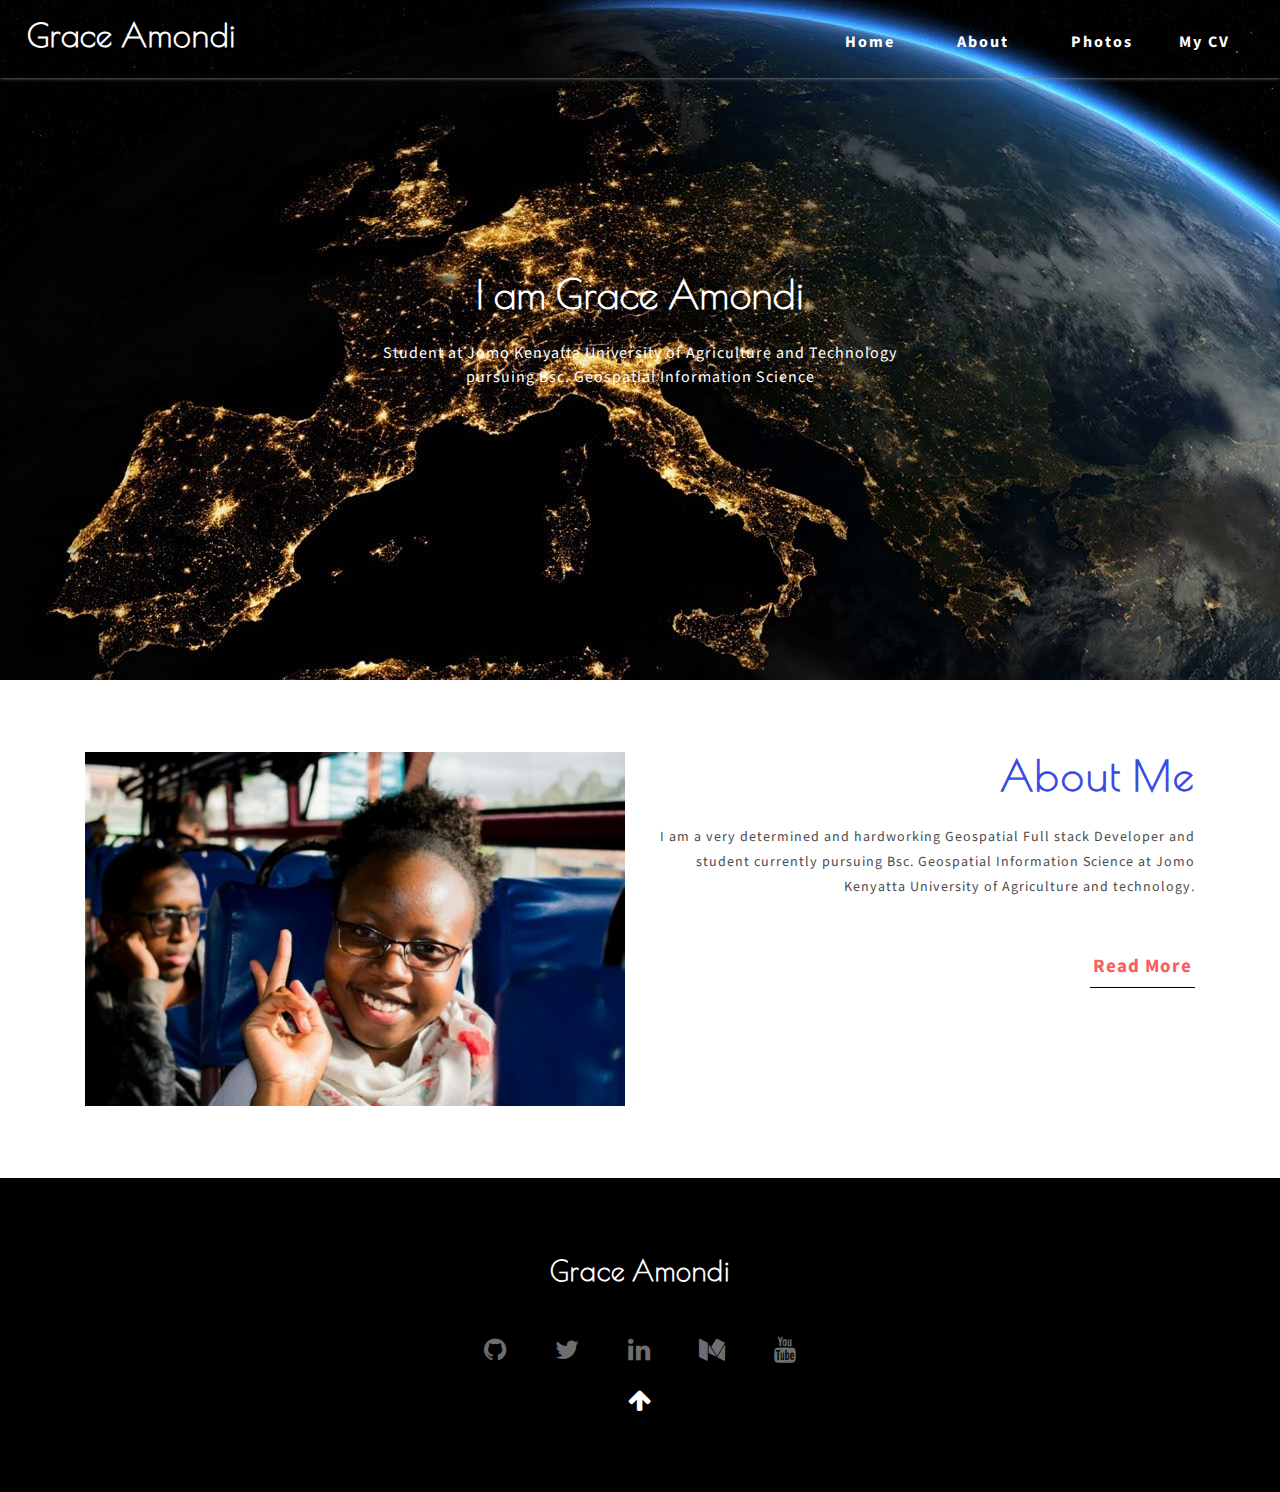
<file: index.html>
<!DOCTYPE html>
<html lang="en">
  <head>
    <title>Grace Amondi</title>
    <!--meta tags -->
    <meta charset="UTF-8">
    <meta name="viewport" content="width=device-width, initial-scale=1">
    <meta name="author" content="Grace Amondi">
    <meta name="keywords" content="Grace, Amondi, GIS, jkuat, my website" />
    <meta name="description" content="My name is Grace Amondi and I am pursuing Bsc.Geospatial Information Science. This is my website.">
    <script>
      addEventListener("load", function () {
      	setTimeout(hideURLbar, 0);
      }, false);
      
      function hideURLbar() {
      	window.scrollTo(0, 1);
      }
    </script>
    <!--//meta tags ends here-->
    <!--booststrap-->
    <link href="css/bootstrap.min.css" rel="stylesheet" type="text/css" media="all">
    <!--//booststrap end-->
    <!-- font-awesome icons -->
    <link href="css/font-awesome.min.css" rel="stylesheet">
    <!-- //font-awesome icons -->
    <!--stylesheets-->
    <link href="css/style.css" rel='stylesheet' type='text/css' media="all">
    <!--//stylesheets-->
   <!-- Web-Fonts -->
	<link href="//fonts.googleapis.com/css?family=Poiret+One&amp;subset=cyrillic,latin-ext" rel="stylesheet">
	<link href="//fonts.googleapis.com/css?family=Mada:200,300,400,500,600,700,900&amp;subset=arabic" rel="stylesheet">
	<!-- //Web-Fonts -->

  </head>
  <body>
    <div class="main-top" id="home">
      <!-- header -->
      <div class="headder-top">
        <!-- nav -->
        <nav >
          <div id="logo">
            <h1><a href="index.html">Grace Amondi</a></h1>
          </div>
          <label for="drop" class="toggle">Menu</label>
          <input type="checkbox" id="drop">
          <ul class="menu mt-2">
            <li class="active"><a href="index.html">Home</a></li>
            <li class="mx-lg-3 mx-md-2 my-md-0 my-1"><a href="about.html">About</a></li>
            <li><a href="gallery.html">Photos</a></li>
            <li><a href="cv.html">My CV</a></li>
          </ul>
        </nav>
        <!-- //nav -->
      </div>
      <!-- //header -->
      <!-- banner -->
      <div class="main-banner text-center">
        <div class="container">
          <div class="style-banner">
            <h4 class="mb-2">I am Grace Amondi</h4>
          </div>
          <div class="two-demo-button mt-md-4 mt-3">
            <p> Student at Jomo Kenyatta University of Agriculture and Technology pursuing Bsc. Geospatial Information Science</p>
          </div>
          
        </div>
      </div>
    </div>
    <!-- //banner -->
    <!-- about -->
    <section class="about py-lg-4 py-md-3 py-sm-3 py-3" id="about">
      <div class="container py-lg-5 py-md-4 py-sm-4 py-3">
        <div class="row">
		 <div class="col-lg-6 about-imgs-txt">
             <img src="images/about.jpg" alt="news image" class="img-fluid">
          </div>
         <div class="col-lg-6 text-right about-two-grids">
            <h3 class="title  mb-md-4 mb-sm-3 mb-3">About Me </h3>
            <div class="about-para-txt">
              <p> I am a very determined and hardworking  Geospatial Full stack Developer and student currently pursuing Bsc. Geospatial Information Science at Jomo Kenyatta University of Agriculture and technology.</p>
            </div>
            <div class="view-buttn mt-lg-5 mt-md-4 mt-3">
              <a href="about.html" class=" scroll">Read More</a>
            </div>
          </div>
		  
        </div>
      </div>
    </section>
    <!-- //about -->
    <!-- footer -->
    <footer class="py-lg-4 py-md-3 py-sm-3 py-3">
      <div class="container py-lg-5 py-md-5 py-sm-4 py-3">
        <div class="footer-w3layouts-head text-center">
          <h2><a href="index.html">Grace Amondi</a></h2>
        </div>
        <div class="social-icons mt-lg-5 mt-md-4 mt-3 text-center">
          <ul>
            <li><a href="https://github.com/Grace-Amondi?spm=5176.8961142.0.0.6672VGkrVGkrOE"><span class="fa fa-github"></span></a></li>
            <li><a href="https://twitter.com/grace_miswa?spm=5176.8961142.0.0.6672VGkrVGkrOE&lang=en"><span class="fa fa-twitter"></span></a></li>
            <li><a href="https://www.linkedin.com/in/grace-amondi-20a979145/?spm=5176.8961142.0.0.6672VGkrVGkrOE"><span class="fa fa-linkedin"></span></a></li>
            <li><a href="https://medium.com/@ochieng.grace?spm=5176.8961142.0.0.6672VGkrVGkrOE&file=@ochieng.grace"><span class="fa fa-medium"></span></a></li>
            <li><a href="https://www.youtube.com/channel/UCgPD1Xxjc5D_x6hpH6R2urA?spm=5176.8961142.0.0.6672VGkrVGkrOE&view_as=subscriber"><span class="fa fa-youtube"></span></a></li>
          </ul>
        </div>
        <!-- move icon -->
        <div class="text-center">
          <a href="index.html" class="move-top text-center mt-3"><i class="fa fa-arrow-up" aria-hidden="true"></i></a>
        </div>
        <!--//move icon -->
      </div>
    </footer>
    <!--//footer -->
  </body>
</html>
</file>
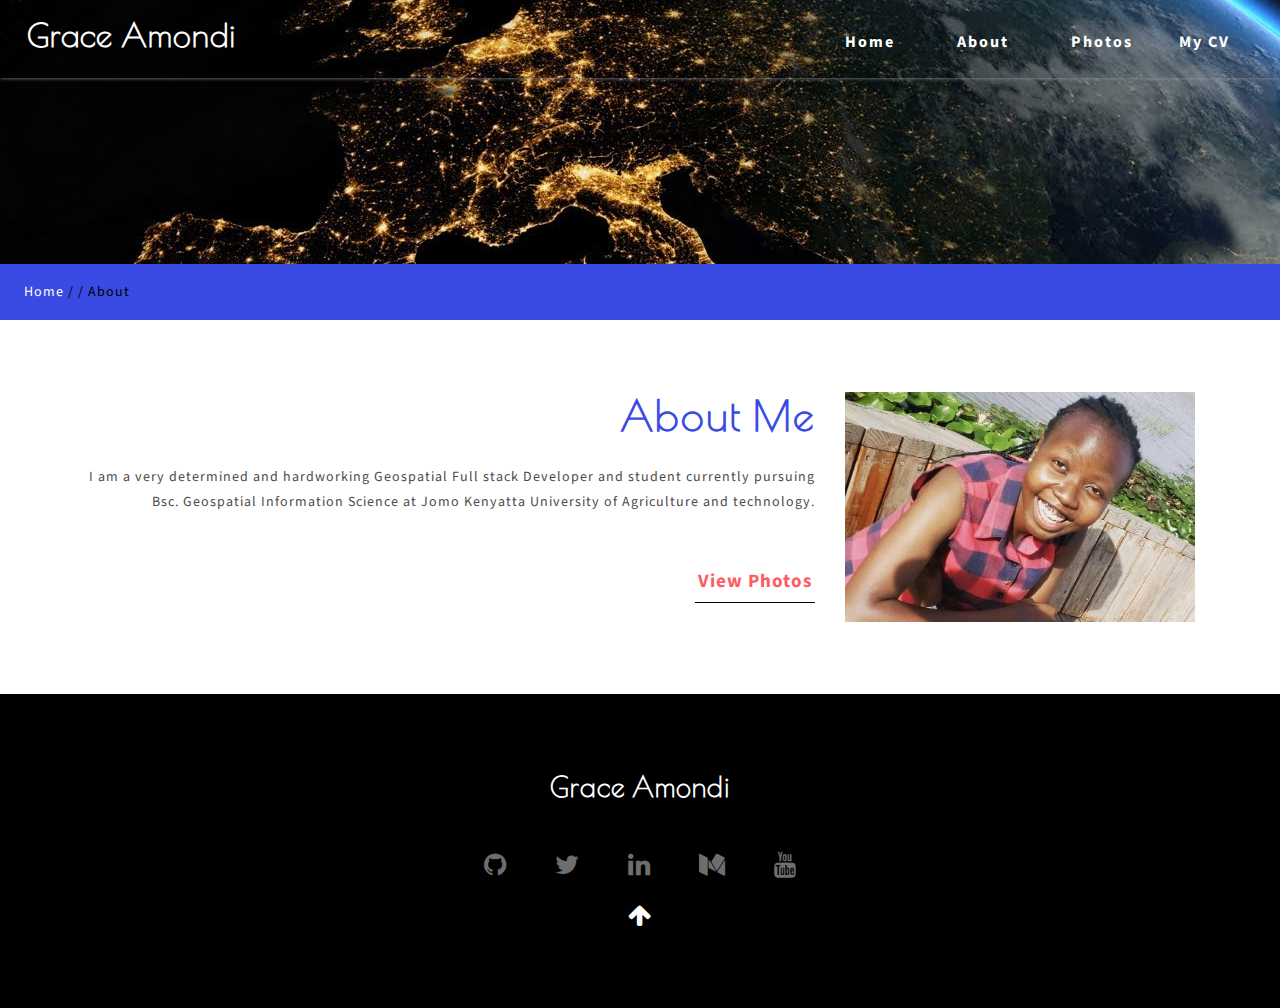
<file: about.html>
<!DOCTYPE html>
<html lang="en">
  <head>
    <title>About Me</title>
    <!--meta tags -->
    <meta charset="UTF-8">
    <meta name="viewport" content="width=device-width, initial-scale=1">
    <meta name="author" content="Grace Amondi">
    <meta name="keywords" content="Grace, Amondi, GIS, jkuat, my website" />
    <meta name="description" content="My name is Grace Amondi and I am pursuing Bsc.Geospatial Information Science. This is my website.">
    <script>
      addEventListener("load", function () {
      	setTimeout(hideURLbar, 0);
      }, false);
      
      function hideURLbar() {
      	window.scrollTo(0, 1);
      }
    </script>
    <!--//meta tags ends here-->
    <!--booststrap-->
    <link href="css/bootstrap.min.css" rel="stylesheet" type="text/css" media="all">
    <!--//booststrap end-->
    <!-- font-awesome icons -->
    <link href="css/font-awesome.min.css" rel="stylesheet">
    <!-- //font-awesome icons -->
    <!--stylesheets-->
    <link href="css/style.css" rel='stylesheet' type='text/css' media="all">
    <!--//stylesheets-->
   <!-- Web-Fonts -->
	<link href="//fonts.googleapis.com/css?family=Poiret+One&amp;subset=cyrillic,latin-ext" rel="stylesheet">
	<link href="//fonts.googleapis.com/css?family=Mada:200,300,400,500,600,700,900&amp;subset=arabic" rel="stylesheet">
	<!-- //Web-Fonts -->

  </head>
  <body>
    <!--headder-->
    <div class="header-outs inner_page-banner " id="home">
      <div class="headder-top">
        <!-- nav -->
        <nav >
          <div id="logo">
            <h1><a href="index.html">Grace Amondi</a></h1>
          </div>
          <label for="drop" class="toggle">Menu</label>
          <input type="checkbox" id="drop">
          <ul class="menu mt-2">
            <li class="active"><a href="index.html">Home</a></li>
            <li class="mx-lg-3 mx-md-2 my-md-0 my-1"><a href="about.html">About</a></li>
            <li><a href="gallery.html">Photos</a></li>
            <li><a href="cv.html">My CV</a></li>
          </ul>
        </nav>
        <!-- //nav -->
      </div>
    </div>
    <!--//headder-->
    <!-- short -->
    <div class="using-border py-3">
      <div class="inner_breadcrumb  ml-4">
        <ul class="short_ls">
          <li>
            <a href="index.html">Home</a>
            <span>/ /</span>
          </li>
          <li>About</li>
        </ul>
      </div>
    </div>
    <!-- //short-->
    <!-- about -->
    <section class="about py-lg-4 py-md-3 py-sm-3 py-3" id="about">
      <div class="container py-lg-5 py-md-4 py-sm-4 py-3">
        <div class="row">
          <div class="col-lg-8 col-md-6 text-right about-two-grids">
            <h3 class="title  mb-md-4 mb-sm-3 mb-3"> About Me</h3>
            <div class="about-para-txt">
              <p>I am a very determined and hardworking  Geospatial Full stack Developer and student currently pursuing Bsc. Geospatial Information Science at Jomo Kenyatta University of Agriculture and technology.</p>
            </div>
            <div class="view-buttn mt-lg-5 mt-md-4 mt-3">
              <a href="gallery.html" class=" scroll">View Photos</a>
            </div>
          </div>
          <div class="col-lg-4 col-md-6 about-imgs-txt">
            <img src="images/aboutpage.jpg" alt="news image" class="img-fluid">
          </div>
        </div>
      </div>
    </section>
    <!-- //about -->
    <!-- footer -->
    <footer class="py-lg-4 py-md-3 py-sm-3 py-3">
      <div class="container py-lg-5 py-md-5 py-sm-4 py-3">
        <div class="footer-w3layouts-head text-center">
          <h2><a href="index.html">Grace Amondi</a></h2>
        </div>
        <div class="social-icons mt-lg-5 mt-md-4 mt-3 text-center">
          <ul>
            <li><a href="https://github.com/Grace-Amondi?spm=5176.8961142.0.0.6672VGkrVGkrOE"><span class="fa fa-github"></span></a></li>
            <li><a href="https://twitter.com/grace_miswa?spm=5176.8961142.0.0.6672VGkrVGkrOE&lang=en"><span class="fa fa-twitter"></span></a></li>
            <li><a href="https://www.linkedin.com/in/grace-amondi-20a979145/?spm=5176.8961142.0.0.6672VGkrVGkrOE"><span class="fa fa-linkedin"></span></a></li>
            <li><a href="https://medium.com/@ochieng.grace?spm=5176.8961142.0.0.6672VGkrVGkrOE&file=@ochieng.grace"><span class="fa fa-medium"></span></a></li>
            <li><a href="https://www.youtube.com/channel/UCgPD1Xxjc5D_x6hpH6R2urA?spm=5176.8961142.0.0.6672VGkrVGkrOE&view_as=subscriber"><span class="fa fa-youtube"></span></a></li>
          </ul>
        </div>
        <!-- move icon -->
        <div class="text-center">
          <a href="index.html" class="move-top text-center mt-3"><i class="fa fa-arrow-up" aria-hidden="true"></i></a>
        </div>
        <!--//move icon -->
      </div>
    </footer>
    <!--//footer -->
</body>
</html>
</file>
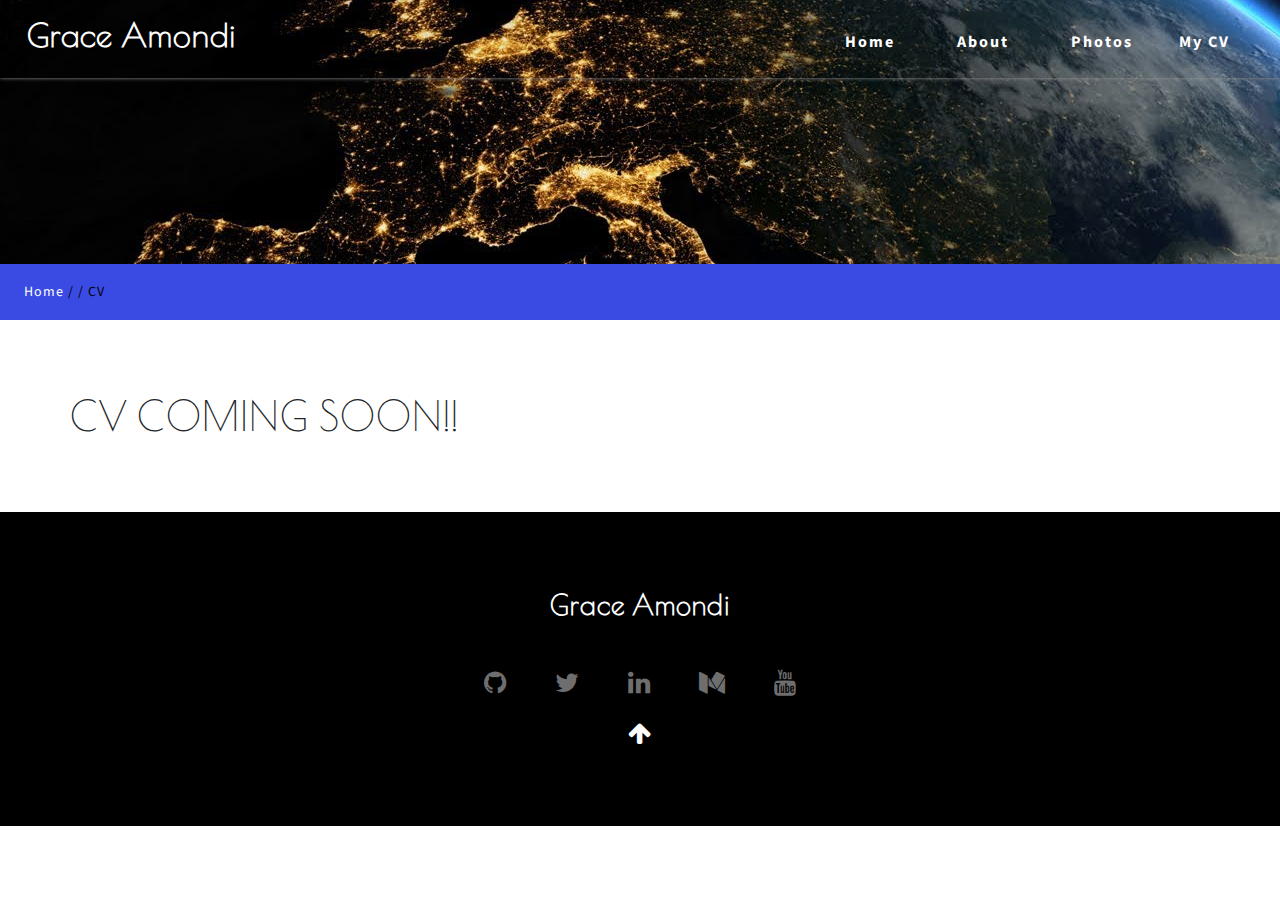
<file: cv.html>
<!DOCTYPE html>
<html lang="en">
  <head>
    <title>About Me</title>
    <!--meta tags -->
    <meta charset="UTF-8">
    <meta name="viewport" content="width=device-width, initial-scale=1">
    <meta name="author" content="Grace Amondi">
    <meta name="keywords" content="Grace, Amondi, GIS, jkuat, my website" />
    <meta name="description" content="My name is Grace Amondi and I am pursuing Bsc.Geospatial Information Science. This is my website.">
    <script>
      addEventListener("load", function () {
      	setTimeout(hideURLbar, 0);
      }, false);
      
      function hideURLbar() {
      	window.scrollTo(0, 1);
      }
    </script>
    <!--//meta tags ends here-->
    <!--booststrap-->
    <link href="css/bootstrap.min.css" rel="stylesheet" type="text/css" media="all">
    <!--//booststrap end-->
    <!-- font-awesome icons -->
    <link href="css/font-awesome.min.css" rel="stylesheet">
    <!-- //font-awesome icons -->
    <!--stylesheets-->
    <link href="css/style.css" rel='stylesheet' type='text/css' media="all">
    <!--//stylesheets-->
   <!-- Web-Fonts -->
	<link href="//fonts.googleapis.com/css?family=Poiret+One&amp;subset=cyrillic,latin-ext" rel="stylesheet">
	<link href="//fonts.googleapis.com/css?family=Mada:200,300,400,500,600,700,900&amp;subset=arabic" rel="stylesheet">
	<!-- //Web-Fonts -->

  </head>
  <body>
    <!--headder-->
    <div class="header-outs inner_page-banner " id="home">
      <div class="headder-top">
        <!-- nav -->
        <nav >
          <div id="logo">
            <h1><a href="index.html">Grace Amondi</a></h1>
          </div>
          <label for="drop" class="toggle">Menu</label>
          <input type="checkbox" id="drop">
          <ul class="menu mt-2">
            <li class="active"><a href="index.html">Home</a></li>
            <li class="mx-lg-3 mx-md-2 my-md-0 my-1"><a href="about.html">About</a></li>
            <li><a href="gallery.html">Photos</a></li>
            <li><a href="cv.html">My CV</a></li>
          </ul>
        </nav>
        <!-- //nav -->
      </div>
    </div>
    <!--//headder-->
    <!-- short -->
    <div class="using-border py-3">
      <div class="inner_breadcrumb  ml-4">
        <ul class="short_ls">
          <li>
            <a href="index.html">Home</a>
            <span>/ /</span>
          </li>
          <li>CV</li>
        </ul>
      </div>
    </div>
    <!-- //short-->
    <!-- about -->
    <section class="about py-lg-4 py-md-3 py-sm-3 py-3" id="about">
      <div class="container py-lg-5 py-md-4 py-sm-4 py-3">
        <div class="row">
          <h1>CV COMING SOON!!</h1>
        </div>
      </div>
    </section>
    <!-- //about -->
    <!-- footer -->
    <footer class="py-lg-4 py-md-3 py-sm-3 py-3">
      <div class="container py-lg-5 py-md-5 py-sm-4 py-3">
        <div class="footer-w3layouts-head text-center">
          <h2><a href="index.html">Grace Amondi</a></h2>
        </div>
        <div class="social-icons mt-lg-5 mt-md-4 mt-3 text-center">
          <ul>
            <li><a href="https://github.com/Grace-Amondi?spm=5176.8961142.0.0.6672VGkrVGkrOE"><span class="fa fa-github"></span></a></li>
            <li><a href="https://twitter.com/grace_miswa?spm=5176.8961142.0.0.6672VGkrVGkrOE&lang=en"><span class="fa fa-twitter"></span></a></li>
            <li><a href="https://www.linkedin.com/in/grace-amondi-20a979145/?spm=5176.8961142.0.0.6672VGkrVGkrOE"><span class="fa fa-linkedin"></span></a></li>
            <li><a href="https://medium.com/@ochieng.grace?spm=5176.8961142.0.0.6672VGkrVGkrOE&file=@ochieng.grace"><span class="fa fa-medium"></span></a></li>
            <li><a href="https://www.youtube.com/channel/UCgPD1Xxjc5D_x6hpH6R2urA?spm=5176.8961142.0.0.6672VGkrVGkrOE&view_as=subscriber"><span class="fa fa-youtube"></span></a></li>
          </ul>
        </div>
        <!-- move icon -->
        <div class="text-center">
          <a href="index.html" class="move-top text-center mt-3"><i class="fa fa-arrow-up" aria-hidden="true"></i></a>
        </div>
        <!--//move icon -->
      </div>
    </footer>
    <!--//footer -->
</body>
</html>
</file>
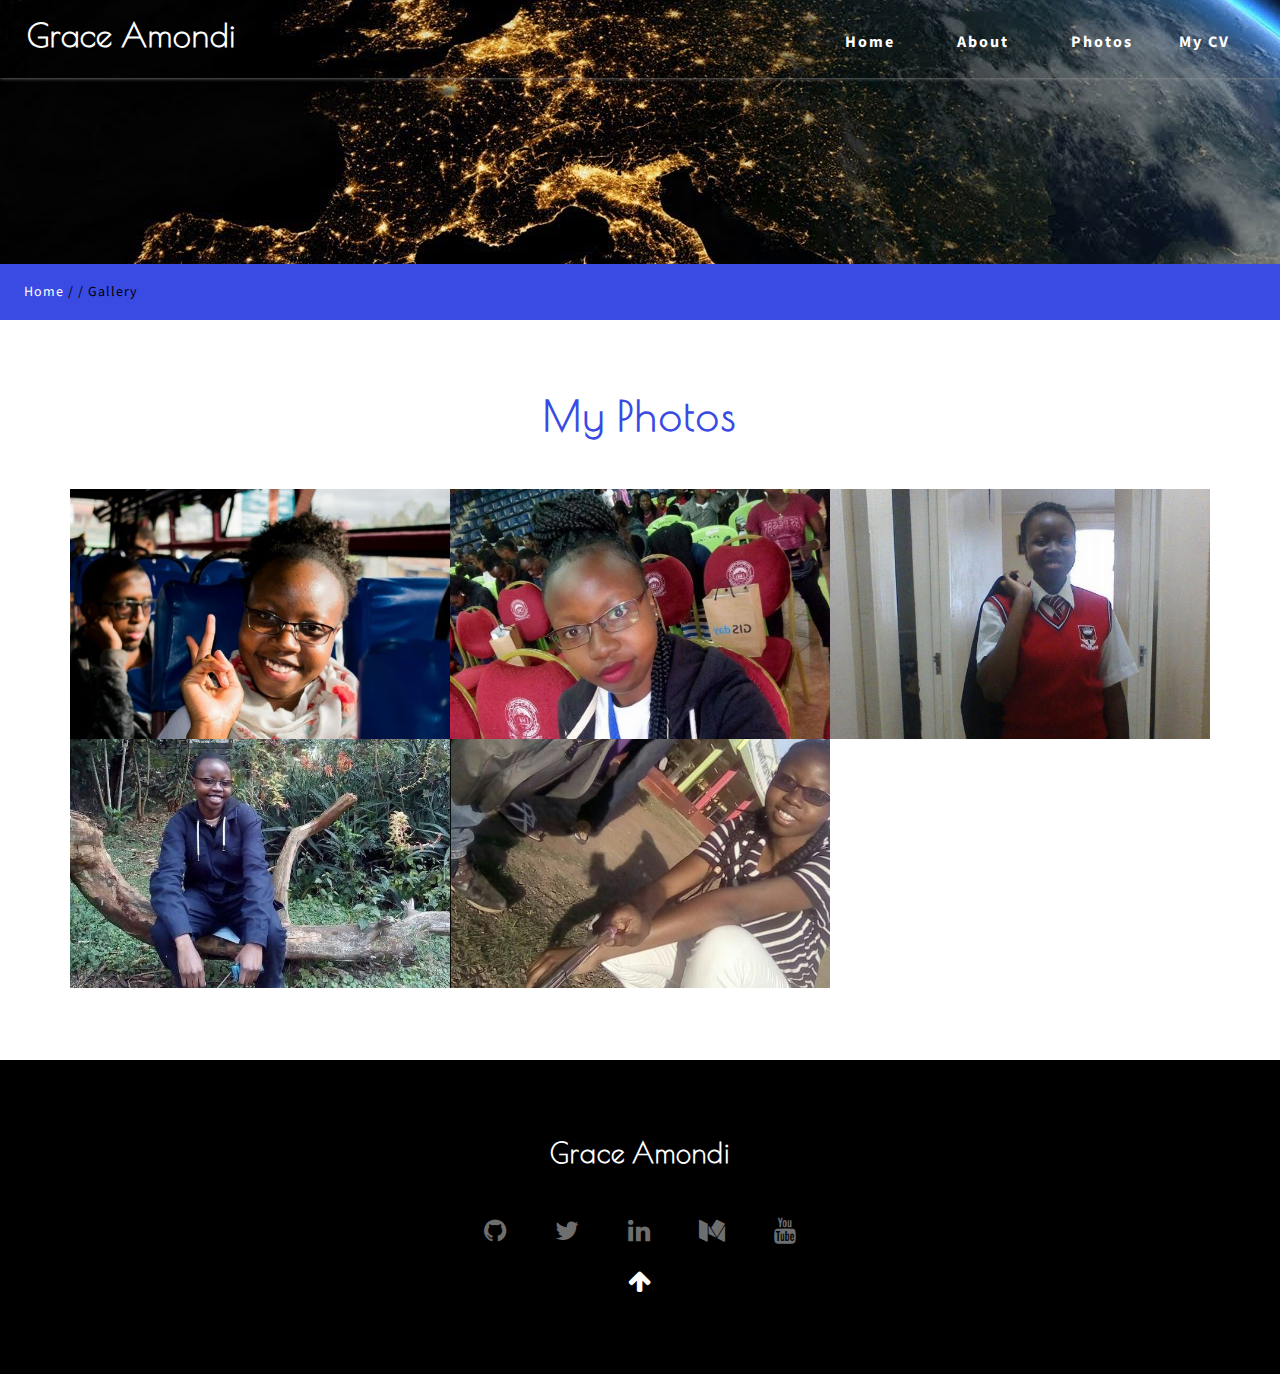
<file: gallery.html>
<!DOCTYPE html>
<html lang="zxx">
  <head>
    <title>Photos</title>
    <!--meta tags -->
    <meta charset="UTF-8">
    <meta name="viewport" content="width=device-width, initial-scale=1">
    <meta name="author" content="Grace Amondi">
    <meta name="keywords" content="Grace, Amondi, GIS, jkuat, my website" />
    <meta name="description" content="My name is Grace Amondi and I am pursuing Bsc.Geospatial Information Science. This is my website.">
    <script>
      addEventListener("load", function () {
      	setTimeout(hideURLbar, 0);
      }, false);
      
      function hideURLbar() {
      	window.scrollTo(0, 1);
      }
    </script>
    <!--//meta tags ends here-->
    <!--booststrap-->
    <link href="css/bootstrap.min.css" rel="stylesheet" type="text/css" media="all">
    <!--//booststrap end-->
    <!-- font-awesome icons -->
    <link href="css/font-awesome.min.css" rel="stylesheet">
    <!-- //font-awesome icons -->
    <!--stylesheets-->
    <link href="css/style.css" rel='stylesheet' type='text/css' media="all">
    <!--//stylesheets-->
   <!-- Web-Fonts -->
	<link href="//fonts.googleapis.com/css?family=Poiret+One&amp;subset=cyrillic,latin-ext" rel="stylesheet">
	<link href="//fonts.googleapis.com/css?family=Mada:200,300,400,500,600,700,900&amp;subset=arabic" rel="stylesheet">
	<!-- //Web-Fonts -->

  </head>
  <body>
    <!--headder-->
    <div class="header-outs inner_page-banner " id="home">
      <div class="headder-top">
        <!-- nav -->
        <nav >
          <div id="logo">
            <h1><a href="index.html">Grace Amondi</a></h1>
          </div>
          <label for="drop" class="toggle">Menu</label>
          <input type="checkbox" id="drop">
          <ul class="menu mt-2">
            <li class="active"><a href="index.html">Home</a></li>
            <li class="mx-lg-3 mx-md-2 my-md-0 my-1"><a href="about.html">About</a></li>
            <li><a href="gallery.html">Photos</a></li>
            <li><a href="cv.html">My CV</a></li>
          </ul>
        </nav>
        <!-- //nav -->
      </div>
    </div>
    <!--//headder-->
    <!-- short -->
    <div class="using-border py-3">
      <div class="inner_breadcrumb  ml-4">
        <ul class="short_ls">
          <li>
            <a href="index.html">Home</a>
            <span>/ /</span>
          </li>
          <li>Gallery</li>
        </ul>
      </div>
    </div>
    <!-- //short-->
    <!--Gallery-->
    <section class="gallery py-lg-4 py-md-3 py-sm-3 py-3">
      <div class="container py-lg-5 py-md-4 py-sm-4 py-3">
        <h3 class="title mb-lg-5 mb-md-4 mb-sm-4 mb-3 text-center">My Photos</h3>
        <div class="row gallery-info">
          <div class="col-lg-4 col-md-4 col-sm-4 gallery-img-grid p-0">
            <div class="gallery-grids">
              <a href="#gal1"><img src="images/about.jpg" alt="news image" class="img-fluid"></a>
            </div>
          </div>

          <div class="col-lg-4 col-md-4 col-sm-4 gallery-img-grid p-0">
            <div class="gallery-grids">
              <a href="#gal7"><img src="images/aboutpage2.jpg" alt="news image" class="img-fluid"></a>
            </div>
          </div>
          <div class="col-lg-4 col-md-4 col-sm-4 gallery-img-grid p-0">
            <div class="gallery-grids">
              <a href="#gal8"><img src="images/aboutpage3.jpg" alt="news image" class="img-fluid"></a>
            </div>
          </div>
          <div class="col-lg-4 col-md-4 col-sm-4 gallery-img-grid p-0">
            <div class="gallery-grids">
              <a href="#gal9"><img src="images/aboutpage4.jpg" alt="news image" class="img-fluid"></a>
            </div>
          </div>
          <div class="col-lg-4 col-md-4 col-sm-4 gallery-img-grid p-0">
            <div class="gallery-grids">
              <a href="#gal5"><img src="images/aboutpage1.jpg" alt="news image" class="img-fluid"></a>
            </div>
          </div>
        </div>
        <!-- popup-->
        <div id="gal1" class="popup-effect">
          <div class="popup">
            <img src="images/about.jpg" alt="Popup Image" class="img-fluid" />
            <a class="close" href="#gallery">&times;</a>
          </div>
        </div>
        <!-- //popup -->
        <!-- popup-->
        <div id="gal7" class="popup-effect">
          <div class="popup">
            <img src="images/aboutpage2.jpg" alt="Popup Image" class="img-fluid" />
            <a class="close" href="#gallery">&times;</a>
          </div>
        </div>
        <!-- //popup -->
        <!-- popup-->
        <div id="gal8" class="popup-effect">
          <div class="popup">
            <img src="images/aboutpage3.jpg" alt="Popup Image" class="img-fluid" />
            <a class="close" href="#gallery">&times;</a>
          </div>
        </div>
        <!-- //popup -->
        <!-- popup-->
        <div id="gal9" class="popup-effect">
          <div class="popup">
            <img src="images/aboutpage4.jpg" alt="Popup Image" class="img-fluid" />
            <a class="close" href="#gallery">&times;</a>
          </div>
        </div>
        <!-- //popup -->
        <!-- popup-->
        <div id="gal5" class="popup-effect">
          <div class="popup">
            <img src="images/aboutpage1.jpg" alt="Popup Image" class="img-fluid" />
            <a class="close" href="#gallery">&times;</a>
          </div>
        </div>
        <!-- //popup -->
      </div>
    </section>
    <!--//Gallery-->
    <!-- footer -->
    <footer class="py-lg-4 py-md-3 py-sm-3 py-3">
      <div class="container py-lg-5 py-md-5 py-sm-4 py-3">
        <div class="footer-w3layouts-head text-center">
          <h2><a href="index.html">Grace Amondi</a></h2>
        </div>
        <div class="social-icons mt-lg-5 mt-md-4 mt-3 text-center">
          <ul>
            <li><a href="https://github.com/Grace-Amondi?spm=5176.8961142.0.0.6672VGkrVGkrOE"><span class="fa fa-github"></span></a></li>
            <li><a href="https://twitter.com/grace_miswa?spm=5176.8961142.0.0.6672VGkrVGkrOE&lang=en"><span class="fa fa-twitter"></span></a></li>
            <li><a href="https://www.linkedin.com/in/grace-amondi-20a979145/?spm=5176.8961142.0.0.6672VGkrVGkrOE"><span class="fa fa-linkedin"></span></a></li>
            <li><a href="https://medium.com/@ochieng.grace?spm=5176.8961142.0.0.6672VGkrVGkrOE&file=@ochieng.grace"><span class="fa fa-medium"></span></a></li>
            <li><a href="https://www.youtube.com/channel/UCgPD1Xxjc5D_x6hpH6R2urA?spm=5176.8961142.0.0.6672VGkrVGkrOE&view_as=subscriber"><span class="fa fa-youtube"></span></a></li>
          </ul>
        </div>
        <!-- move icon -->
        <div class="text-center">
          <a href="index.html" class="move-top text-center mt-3"><i class="fa fa-arrow-up" aria-hidden="true"></i></a>
        </div>
        <!--//move icon -->
      </div>
    </footer>
    <!--//footer -->
  </body>
</html>
</file>
<file: css/style.css>
/*--Author: W3layouts
Author URL: http://w3layouts.com
License: Creative Commons Attribution 3.0 Unported
License URL: http://creativecommons.org/licenses/by/3.0/
--*/

html {
  scroll-behavior: smooth;
}

html,
body {
  padding: 0;
  margin: 0;
  background: #fff;
  letter-spacing: 1px;
  font-family: 'Mada', sans-serif;
}

body a {
  outline: none;
  transition: 0.5s all;
  -webkit-transition: 0.5s all;
  -moz-transition: 0.5s all;
  -o-transition: 0.5s all;
  -ms-transition: 0.5s all;
  text-decoration: none;
cursor:pointer !important;
}
button,.btn{
cursor:pointer !important;
}

body a:hover {
  text-decoration: none;
}

body a:focus,
a:hover {
  text-decoration: none;
}

input[type="button"],
input[type="submit"] {
  transition: 0.5s all;
  -webkit-transition: 0.5s all;
  -moz-transition: 0.5s all;
  -o-transition: 0.5s all;
  -ms-transition: 0.5s all;
  letter-spacing: 1px;
  font-family: 'Mada', sans-serif;
}

select,
input[type="email"],
input[type="text"],
input[type=password],
input[type="button"],
input[type="submit"],
textarea {
  font-family: 'Mada', sans-serif;
  transition: 0.5s all;
  -webkit-transition: 0.5s all;
  -moz-transition: 0.5s all;
  -o-transition: 0.5s all;
  -ms-transition: 0.5s all;
  letter-spacing: 1px;
}

h1,
h2,
h3,
h4,
h5,
h6 {
  margin: 0;
  padding: 0;
  letter-spacing: 1px;
  font-family: 'Poiret One', cursive;
}

p {
  margin: 0;
  padding: 0;
  letter-spacing: 1px;
  font-family: 'Mada', sans-serif;
}

ul {
  margin: 0;
  padding: 0;
  list-style-type: none;
}

ul li {
  display: inline-block;
}


/*-- //Reset-Code --*/

.title {
  font-size: 40px;
  color: #3a4be4;
  letter-spacing: 2px;
  font-weight: 700;
  text-transform: capitalize;
}

.title span {
  font-size: 19px;
  color: #3a4be4;
  letter-spacing: 5px;
  font-weight: bold;
}
h5.card-title a, h5.card-title {
    color: #000;
    font-weight: 700;
    font-size: 22px;
    line-height: 1.5;
}
.blog_w3icon span {
    color: #777;
    text-transform: uppercase;
    font-size: 12px;
    word-spacing: 3px;
    letter-spacing: 1px;
}
.collection-w3layouts h4,
.ser-sevice-grid h4,
.clients-txt-ile h4,
.contact-list-grid h4,
.blog-left-sub h4 a,
.comments-grid-right h4,
.single-title h4 {
  font-size: 25px;
  color: #000000;
  text-transform: capitalize;
  font-weight: bold;
}

.about-grid-title p,
.about-para-txt p,
.collection-w3layouts p,
.ser-sevice-grid p,
.clients-color-ile p,
.contact-list-grid p a,
.contact-list-grid p,
.blog-left-sub p,
.blog-image p,
.blog-date-time ul li a,
.single-title p,
.single-title ul li,
.single-title ul li a {
  font-size: 14px;
  color: #4c4c4c;
  line-height: 25px;
}


/* header */


/* navigation */


/* CSS Document */

.toggle-2,
.toggle,
[id^=drop] {
  display: none;
}


/* Giving a background-color to the nav container. */

nav {
  margin: 0;
  padding: 0;
}

#logo a {
  float: left;
  display: initial;
  font-weight: 700;
  font-size: 35px;
  letter-spacing: 1px;
  color: #fff;
  padding: 0;
}


/* Since we'll have the "ul li" "float:left"
* we need to add a clear after the container. */

nav:after {
  content: "";
  display: table;
  clear: both;
}


/* Removing padding, margin and "list-style" from the "ul",
* and adding "position:reltive" */

nav ul {
  float: right;
  padding: 0;
  margin: 0;
  list-style: none;
  position: relative;
}


/* Positioning the navigation items inline */

nav ul li {
  margin: 0px;
  display: inline-block;
  float: left;
}


/* Styling the links */

nav ul li a {
  color: #fff;
  text-transform: capitalize;
  font-weight: 700;
  font-size: 16px;
  letter-spacing: 2px;
  background: transparent;
  padding: 7px 20px;
  display: inline-block;
  transition: 0.5s all;
  -webkit-transition: 0.5s all;
  -moz-transition: 0.5s all;
  -o-transition: 0.5s all;
  -ms-transition: 0.5s all;
}

nav ul li ul li:hover {
  background: #000;
}

.menu li .drop-text:hover {
  color: #fff;
  border: none;
}


/* Background color change on Hover */


/*.menu li.active a,.menu li a:hover{border-bottom: 1px solid #d4d4d4;}*/

.menu li a:hover {
  opacity: 0.8;
  color: #fff;
  transition: 0.5s all;
  -webkit-transition: 0.5s all;
  -moz-transition: 0.5s all;
  -o-transition: 0.5s all;
  -ms-transition: 0.5s all;
}


/* Hide Dropdowns by Default
* and giving it a position of absolute */

nav ul ul {
  display: none;
  position: absolute;
  top: 33px;
  background: #000;
  padding: 10px;
  border-radius: 4px;
  box-shadow: -1px 1px 5px black;
}


/* Display Dropdowns on Hover */

nav ul li:hover>ul {
  display: inherit;
}


/* Fisrt Tier Dropdown */

nav ul ul li {
  width: 170px;
  float: none;
  display: list-item;
  position: relative;
}

nav ul ul li a {
  color: #fff;
  padding: 5px 10px;
  display: block;
  background: transparent;
}


/* Second, Third and more Tiers	
* We move the 2nd and 3rd etc tier dropdowns to the left
* by the amount of the width of the first tier.
*/

nav ul ul ul li {
  position: relative;
  top: -60px;
  /* has to be the same number as the "width" of "nav ul ul li" */
  left: 170px;
}


/* Change ' +' in order to change the Dropdown symbol */

li>a:only-child:after {
  content: '';
}

a.reqe-button {
  border: 2px solid rgba(255, 255, 255, 0.35);
  border-radius: 4px;
}


/* Media Queries
--------------------------------------------- */

@media(max-width: 800px) {
  nav a {
    font-size: 13px;
  }
}

@media all and (max-width: 767px) {
  #logo {
    display: block;
    padding: 0;
    width: 100%;
    text-align: center;
    float: none;
  }
  nav {
    margin: 0;
  }
  /* Hide the navigation menu by default */
  /* Also hide the  */
  .toggle+a,
  .menu {
    display: none;
  }
  /* Stylinf the toggle lable */
  .toggle {
    display: block;
    padding: 6px 17px;
    font-size: 14px;
    text-decoration: none;
    border: none;
    float: right;
    background-color: #3a4be4;
    color: #fff;
    border-radius: 50px;
    cursor: pointer;
  }
  .menu .toggle {
    float: none;
    text-align: center;
    margin: auto;
    max-width: 138px;
    padding: 10px 18px;
    font-weight: normal;
    font-size: 15px;
    letter-spacing: 1px;
    transition: 0.5s all;
    -webkit-transition: 0.5s all;
    -moz-transition: 0.5s all;
    -o-transition: 0.5s all;
    -ms-transition: 0.5s all;
  }
  .menu .toggle:hover {
    color: #000;
	opacity:.8;
    transition: 0.5s all;
    -webkit-transition: 0.5s all;
    -moz-transition: 0.5s all;
    -o-transition: 0.5s all;
    -ms-transition: 0.5s all;
  }
  .toggle:hover {
    color: #000;
    transition: 0.5s all;
    -webkit-transition: 0.5s all;
    -moz-transition: 0.5s all;
    -o-transition: 0.5s all;
    -ms-transition: 0.5s all;
  }
  label.toggle.toogle-2 {
    background: transparent;
    text-transform: capitalize;
    font-size: 14px;
    color: #000;
  }
  /* Display Dropdown when clicked on Parent Lable */
  [id^=drop]:checked+ul {
    display: block;
    background: #3a4be4;
    padding: 15px 0;
    text-align: center;
    width: 100%;
	z-index: 999;	
  }
  /* Change menu item's width to 100% */
  nav ul li {
    display: block;
    width: 100%;
    padding: 5px 0;
  }
  nav ul ul .toggle,
  nav ul ul a {
    padding: 0 40px;
  }
  nav ul ul ul a {
    padding: 0 80px;
  }
  nav a:hover,
  nav ul ul ul a {
    background-color: transparent;
  }
  nav ul li ul li .toggle,
  nav ul ul a,
  nav ul ul ul a {
    padding: 14px 20px;
    color: #FFF;
    font-size: 15px;
  }
  /* 
nav ul li ul li .toggle,
nav ul ul a {
background-color: #212121;
} */
  /* Hide Dropdowns by Default */
  nav ul ul {
    float: none;
    position: static;
    color: #ffffff;
    /* has to be the same number as the "line-height" of "nav a" */
  }
  /* Hide menus on hover */
  nav ul ul li:hover>ul,
  nav ul li:hover>ul {
    display: none;
  }
  /* Fisrt Tier Dropdown */
  nav ul ul li {
    display: block;
    width: 100%;
    padding: 0;
  }
  nav ul ul ul li {
    position: static;
    /* has to be the same number as the "width" of "nav ul ul li" */
  }
  nav a {
    color: #000;
    font-size: 15px;
  }
  .menu li.active a,
  .menu li a:hover {
    background: transparent;
  }
}

@media all and (max-width: 568px) {
  nav a,
  .menu .toggle,
  nav ul li ul li .toggle,
  nav ul ul a,
  nav ul ul ul a {
    font-size: 14px;
  }
}

@media all and (max-width: 320px) {
  nav a,
  .menu .toggle,
  nav ul li ul li .toggle,
  nav ul ul a,
  nav ul ul ul a {
    font-size: 13px;
  }
}


/*-- dropdown --*/


/* banner */

.main-top {
  background: url(../images/banner.jpg) no-repeat bottom;
  background-size: cover;
  -webkit-background-size: cover;
  -moz-background-size: cover;
  -o-background-size: cover;
  -ms-background-size: cover;
  min-height: 800px;
}

.headder-top {
  position: absolute;
  width: 100%;
  padding: 1em 2em;
  box-shadow: 0 0 4px #969595;
}

.style-banner {
  padding-top: 20em;
}

.style-banner h5 {
  font-size: 35px;
  color: #fff;
}

.two-demo-button p {
    color: #fff;
    font-weight: 400;
    font-size: 16px;
    width: 50%;
    margin: 0 auto;
}

.main-banner h4 {
  color: #fff;
  font-size: 2.7em;
  font-weight: 700;
}

.view-buttn a {
  font-size: 19px;
  color: #fd5c63;
  text-decoration: none;
  text-transform: capitalize;
  display: inline-block;
  letter-spacing: 1px;
  outline: none;
  font-weight: 700;
  border-radius: 0px;
  /* background-color: #fd5c63; */
  padding: 5px 3px;
  border: none;
  border-bottom: 1px solid #000;
}

.view-buttn a:hover,
button.btn1:hover,
.sent-butnn:hover {
  opacity: 0.8;
}


/* //banner */


/*--inner-banner -- */

.inner_page-banner {
  text-align: center;
  background: url(../images/banner.jpg) no-repeat center;
  background-size: cover;
  -webkit-background-size: cover;
  -moz-background-size: cover;
  -o-background-size: cover;
  -ms-background-size: cover;
  min-height: 300px;
}

.using-border {
  width: 100%;
  border: none;
  background: #3a4be4;
  text-align: left;
}

ul.short_ls li a {
  color: #ffffff;
  text-decoration: none;
}

ul.short_ls li {
  list-style: none;
  display: inline-block;
  letter-spacing: 1px;
  font-size: 14px;
  color: #000;
}


/*-- //inner-banner --*/


/* about */

.about-oil-w3layouts {
  padding: 3em 1em;
  color: #000;
  background: #efefef;
  box-shadow: 0px 0px 10px #cecece;
}

.about-icon span {
  font-size: 40px;
  color: #fd5c63;
}

.about-fashion-two img,
.about-fashion-one img {
  box-shadow: -9px 10px 3px #3a4be4;
  box-shadow: -5px 2px 9px #afafaf;
}


/*--// about-- */


/*-- collection-- */

.collection-w3layouts {
  padding-top: 3em;
}


/*--// collection-- */


/*-- adv-text-- */

.adv-text {
  background: url(../images/adv.jpg) no-repeat center;
  background-size: cover;
  -webkit-background-size: cover;
  -moz-background-size: cover;
  -o-background-size: cover;
  -ms-background-size: cover;
  min-height: 260px;
}

.counter-number {
  background: #3a4be4;
  padding: 7em 2em;
}

.fashion-collet-txt h5 {
  font-size: 3.5em;
  font-weight: bold;
  color: #fff;
}

.fashion-collet-txt h6,
.newsletter h4 {
  font-size: 34px;
  color: #fff;
  font-weight: 600;
}


/*--//adv-text-- */


/*--service-- */

.ser-fashion-grid {
  padding: 1.5em 1.5em;
  background: #efefef;
  box-shadow: 1px 0px 7px #d2d2d2;
}


/*--//service-- */


/*-- client-- */

.client {
  background: url(../images/b6.jpg) no-repeat center;
  background-size: cover;
  -webkit-background-size: cover;
  -moz-background-size: cover;
  -o-background-size: cover;
  -ms-background-size: cover;
}

.clients-color-ile {
  padding: 2em 1.5em;
  background: rgb(255, 255, 255);
}

.cilent-item {
  position: relative;
}

.clients-ile-img img {
  -webkit-border-radius: 50px;
  -moz-border-radius: 50px;
  border-radius: 50px;
  position: absolute;
  top: -31px;
  width: 13%;
  right: 71px;
}


/*--//client-- */


/*--// gallery-- */


/* popup */

.popup-effect {
  position: fixed;
  top: 0;
  bottom: 0;
  left: 0;
  right: 0;
  background: rgba(0, 0, 0, 0.7);
  transition: opacity 0ms;
  visibility: hidden;
  opacity: 0;
  z-index: 99;
}

.popup-effect:target {
  visibility: visible;
  opacity: 1;
}

.popup {
  background: #fff;
  border-radius: 4px;
  max-width: 430px;
  position: relative;
  margin: 3em auto;
  padding: 3em 2em;
  z-index: 999;
  text-align: center;
}

.popup .close {
  position: absolute;
  top: 5px;
  right: 15px;
  transition: all 200ms;
  font-size: 30px;
  font-weight: bold;
  text-decoration: none;
  color: #000;
}

.popup .close:hover {
  color: #686de0;
}


/* //popup */


/*--// gallery-- */

.number-w3three-info span {
    font-size: 30px;
    line-height: 2.1;
    border-radius: 5px;
    text-align: center;
    color: #fff;
}
/*-- stats-count-- */

.stats-count {
  background: url(../images/b2.jpg) no-repeat center;
  background-size: cover;
  -webkit-background-size: cover;
  -moz-background-size: cover;
  -o-background-size: cover;
  -ms-background-size: cover;
}

.number-w3three-info h5 {
  font-size: 43px;
  font-weight: 700;
  color: #fff;
}

.number-w3three-info h6 {
    font-size: 18px;
    color: #fff;
    letter-spacing: 2px;
    font-weight: 700;
}
/*-- stats-count-- */
/*-- blog-- */

.blog-image img {
  -webkit-border-radius: 50px;
  -moz-border-radius: 50px;
  border-radius: 50px;
}

.blog-date-time ul li span {
  color: #000000;
  font-size: 14px;
  padding-right: 3px;
}

.blog-date-time ul li:nth-child(1) {
  padding-right: 10px;
}

.blog-left-sub {
  padding: 1.5em 1em;
}


/*--//blog-- */


/*-- contact--*/

.address_mail_footer_grids iframe {
  width: 100%;
  height: 42em;
  border: none;
}

.contact-forms input,
.contact-forms textarea {
  width: 100%;
  font-size: 14px;
  color: #000;
  padding: .8em .7em;
  outline: none;
  background: #fbfbfb;
  border: none;
  border-radius: 0px;
  box-shadow: 0px 0px 4px #888888;
}

.contact-forms textarea {
  resize: none;
  height: 10em;
}

.sent-butnn {
  width: 100%;
  font-size: 16px;
  padding: 6px 26px;
  color: #fff;
  background: #3a4be4;
  letter-spacing: 1px;
}


/*--//contact-- */


/*--single page-- */

.newsletter input[type="email"] {
  outline: none;
  padding: 13px 15px;
  color: #000;
  font-size: 14px;
  width: 80%;
  border-radius: 0px;
  background: rgb(255, 255, 255);
  border: 1px solid #fff;
}

button.btn1 {
  width: 20%;
  color: #fff;
  border: 1px solid #fff;
  padding: 11.5px 0;
  font-size: 16px;
  background: #8a8a8a;
  -webkit-transition: 0.5s all;
  -moz-transition: 0.5s all;
  -o-transition: 0.5s all;
  -ms-transition: 0.5s all;
  transition: 0.5s all;
  cursor: pointer;
}

.newsletter {
  background: #3a4be4;
  padding: 4em 10em;
}


/*-- footer-- */

footer {
  background: #000;
}

.footer-w3layouts-head h2 a {
  font-size: 29px;
  font-weight: 600;
  color: #fff;
}

.bottem-wthree-footer p {
  font-size: 14px;
  color: #fff;
  letter-spacing: 2px;
}

.bottem-wthree-footer p a {
  color: #3a4be4;
}

.social-icons ul li a span:hover {
  color: #fff;
}

.social-icons ul li a span {
  color: #6f6e6e;
  font-size: 29px;
  margin: 0px 22px;
  transition: 0.5s all;
  -webkit-transition: 0.5s all;
  transition: 0.5s all;
  -moz-transition: 0.5s all;
}
a.move-top {
display:inline-block;
font-size:25px;
color:#fff;
}

/*--//footer-- */


/*--responsive--*/

@media(max-width:1920px) {}

@media(max-width:1680px) {}

@media(max-width:1600px) {}

@media(max-width:1440px) {
  .main-top {
    min-height: 680px;
  }
  .style-banner {
    padding-top: 17em;
  }
  .main-banner h4 {
    font-size: 2.4em;
  }
  .style-banner h5 {
    font-size: 31px;
  }
  #logo a {
    font-size: 32px;
  }
  .title {
    font-size: 41px;
  }
  .collection-w3layouts h4,
  .ser-sevice-grid h4,
  .clients-txt-ile h4,
  .contact-list-grid h4,
  .blog-left-sub h4 a,
  .comments-grid-right h4,
  .single-title h4 {
    font-size: 23px;
  }
  .fashion-collet-txt h5 {
    font-size: 3.2em;
  }
  .about-icon span {
    font-size: 38px;
  }
  .inner_page-banner {
    min-height: 275px;
  }
  .number-w3three-info h5 {
    font-size: 41px;
  }
  .newsletter input[type="email"] {
    padding: 11px 15px;
  }
  button.btn1 {
    padding: 9.5px 0;
  }
  .address_mail_footer_grids iframe {
    height: 38em;
  }
}

@media(max-width:1366px) {
  .title span {
    letter-spacing: 4px;
  }
  .counter-number {
    padding: 6em 2em;
  }
  .ser-fashion-grid {
    padding: 1.3em 1.5em;
  }
  .social-icons ul li a span {
    font-size: 26px;
  }
  .footer-w3layouts-head h2 a {
    font-size: 27px;
  }
}

@media(max-width:1280px) {
  nav ul li a {
    padding: 7px 23px;
  }
  .headder-top {
    padding: 1em 1.7em;
  }
  .clients-color-ile.text-center {
    padding: 1.7em 1.2em;
  }
  .inner_page-banner {
    min-height: 264px;
  }
  button.btn1 {
    width: 22%;
  }
  .contact-forms textarea {
    height: 9em;
  }
}

@media(max-width:1080px) {
  .two-demo-button p {
    font-size: 15px !important;
  }
  .main-top {
    min-height: 600px;
  }
  .main-banner h4 {
    font-size: 2.2em !important;
  }
  .style-banner h5 {
    font-size: 29px !important;
  }
  .view-buttn a {
    font-size: 18px !important;
  }
  .style-banner {
    padding-top: 14em;
  }
  .title {
    font-size: 39px !important;
  }
  .fashion-collet-txt h5 {
    font-size: 2.8em !important;
  }
  .about-icon span {
    font-size: 36px !important;
  }
  .newsletter {
    padding: 4em 8em;
  }
}

@media(max-width:1050px) {
  #logo a {
    font-size: 30px !important;
  }
  .fashion-collet-txt h5 {
    font-size: 2.6em !important;
  }
  .fashion-collet-txt h6,
  .newsletter h4 {
    font-size: 32px !important;
  }
  .number-w3three-info h5 {
    font-size: 39px !important;
  }
}

@media(max-width:1024px) {
  .headder-top {
    padding: .7em 1.5em;
  }
  .collection-w3layouts {
    padding-top: 2.5em;
  }
  .collection-w3layouts h4,
  .ser-sevice-grid h4,
  .clients-txt-ile h4,
  .contact-list-grid h4,
  .blog-left-sub h4 a,
  .comments-grid-right h4,
  .single-title h4 {
    font-size: 22px !important;
  }
  .footer-w3layouts-head h2 a {
    font-size: 25px !important;
  }
  .newsletter {
    padding: 3.5em 8em;
  }
  button.btn1 {
    width: 25%;
  }
}

@media(max-width:991px) {
  .title span {
    font-size: 18px !important;
  }
  .view-buttn a {
    font-size: 17px !important;
  }
  .fashion-collet-txt h5 {
    font-size: 2.4em !important;
  }
  .clients-ile-img img {
    top: -20px;
    width: 17%;
  }
  .social-icons ul li a span {
    font-size: 23px !important;
  }
  .number-w3three-info h5 {
    font-size: 34px !important;
  }
  .service-grid-wthree:nth-child(3) {
    margin-top: 17px;
  }
  .newsletter {
    padding: 3.5em 6em;
  }
  .address_mail_footer_grids iframe {
    height: 36em;
  }
.about-two-grids {
    margin-top: 1.5em;
}
.clients-ile-img img {
    top: -21px;
    width: 17%;
    right: 49px;
}
}

@media(max-width:900px) {
  nav ul li a {
    padding: 5px 20px;
  }
  .main-top {
    min-height: 550px;
  }
  .style-banner {
    padding-top: 12em;
  }
  .title {
    font-size: 37px !important;
  }
  .counter-number {
    padding: 5em 1.5em;
  }
  .fashion-collet-txt h5 {
    font-size: 2.2em !important;
  }
  .fashion-collet-txt h6,
  .newsletter h4 {
    font-size: 28px !important;
  }
  .social-icons ul li a span {
    margin: 0px 19px;
  }
  .about-icon span {
    font-size: 34px !important;
  }
  button.btn1 {
    width: 28%;
  }
}

@media(max-width:800px) {
  .title span {
    letter-spacing: 3px;
  }
  .main-banner h4 {
    font-size: 2em !important;
  }
  .style-banner h5 {
    font-size: 27px !important;
  }
  .about-icon span {
    font-size: 31px !important;
  }
  .inner_page-banner {
    min-height: 235px;
  }
  .number-w3three-info h5 {
    font-size: 30px !important;
  }
  .newsletter {
    padding: 3em 6em;
  }
}

@media(max-width:768px) {
  nav ul li a {
    padding: 5px 16px;
  }
  .counter-number {
    padding: 4em 1.5em;
  }
  #logo a {
    font-size: 28px !important;
  }
  .social-icons ul li a span {
    font-size: 21px !important;
  }
  .number-w3three-info h6 {
    font-size: 15px !important;
  }
  .newsletter input[type="email"] {
    padding: 9px 15px;
  }
  button.btn1 {
    padding: 6.5px 0;
    font-size: 15px !important;
  }
}

@media(max-width:767px) {
  .two-demo-button p {
	      width: 96%;
    font-size: 14px !important;
  }
  .collection-w3layouts:nth-child(1) {
    margin-bottom: 29px;
  }
  .collection-w3layouts {
    padding-top: 2em;
  }
  .fashion-collet-txt h5 {
    font-size: 2em !important;
  }
  .social-icons ul li a span {
    margin: 0px 16px;
  }
  .fashion-collet-txt h6,
  .newsletter h4 {
    font-size: 26px !important;
  }
  .about-imgs-txt:nth-child(2),
  .contact-form-txt {
    margin-top: 50px;
  }
  .number-w3three-info:nth-child(3),
  .number-w3three-info:nth-child(4) {
    margin-top: 20px;
  }
  .newsletter {
    padding: 2.5em 4em;
  }
  button.btn1 {
    width: 32%;
  }
  .contact-forms input,
  .contact-forms textarea {
    padding: .7em .7em;
  }
  .address_mail_footer_grids iframe {
    height: 26em;
  }
}

@media(max-width:736px) {
  .style-banner h5 {
    font-size: 25px !important;
  }
  .about-icon span {
    font-size: 29px !important;
  }
  .clients-color-ile.text-center {
    padding: 1.5em 1.2em;
  }
  .collection-w3layouts h4,
  .ser-sevice-grid h4,
  .clients-txt-ile h4,
  .contact-list-grid h4,
  .blog-left-sub h4 a,
  .comments-grid-right h4,
  .single-title h4 {
    font-size: 21px !important;
  }
  button.btn1 {
    width: 34%;
  }
}

@media(max-width:667px) {
  .main-top {
    min-height: 514px;
  }
  .style-banner {
    padding-top: 11em;
  }
  .title {
    font-size: 35px !important;
  }
  .view-buttn a {
    font-size: 16px !important;
  }
  .number-w3three-info h5 {
    font-size: 27px !important;
  }
  .contact-forms textarea {
    height: 8em;
  }
}

@media(max-width:640px) {
  .main-banner h4 {
    font-size: 1.8em !important;
  }
  .title span {
    font-size: 17px !important;
  }
  .fashion-collet-txt h6,
  .newsletter h4 {
    font-size: 24px !important;
  }
  .social-icons ul li a span {
    font-size: 19px !important;
  }
  .newsletter {
    padding: 2em 3em;
  }
  .address_mail_footer_grids iframe {
    height: 23em;
  }
}

@media(max-width:600px) {
  .collection-w3layouts {
    padding-top: 1.5em;
  }
  .adv-text {
    min-height: 245px;
  }
  .about-icon span {
    font-size: 27px !important;
  }
  .sent-butnn {
    font-size: 15px !important;
  }
}

@media(max-width:568px) {
  .main-top {
    min-height: 454px;
  }
  .style-banner {
    padding-top: 10.5em;
  }
  .main-banner h4 {
    font-size: 1.6em !important;
  }
  .style-banner h5 {
    font-size: 22px !important;
  }
  .headder-top {
    padding: .7em 1.2em;
  }
  .about-two-grids {
    margin-top: 24px;
  }
  .counter-number {
    padding: 3em 1.5em;
  }
  .service-grid-wthree:nth-child(2) {
    margin-top: 20px;
  }
  .cilent-item {
    margin-top: 40px;
  }
  .clients-ile-img img {
    top: -33px;
    width: 13%;
  }
  .number-w3three-info h5 {
    font-size: 25px !important;
  }
  .inner_page-banner {
    min-height: 225px;
  }
  .gallery-img-grid:nth-child(2),
  .gallery-img-grid:nth-child(3) {
    margin-top: 20px;
  }
  .single-title,
  .contact-list-grid:nth-child(2) {
    margin-top: 25px;
  }
}

@media(max-width:480px) {
  .two-demo-button p {
    padding-right: 1em;
  }
  .title {
    font-size: 34px !important;
    letter-spacing: 1px;
  }
  .title span {
    font-size: 16px !important;
    letter-spacing: 2px;
  }
  .view-buttn a {
    font-size: 15px !important;
  }
  .fashion-collet-txt h6,
  .newsletter h4 {
    font-size: 22px !important;
  }
  .bottem-wthree-footer p {
    letter-spacing: 1px;
  }
  .newsletter {
    padding: 2em 2em;
  }
  button.btn1 {
    width: 37%;
  }
  .address_mail_footer_grids iframe {
    height: 20em;
  }
}

@media(max-width:440px) {
  #logo a {
    font-size: 27px !important;
  }
  .style-banner {
    padding-top: 9.5em;
  }
  .fashion-collet-txt h5 {
    font-size: 1.8em !important;
  }
  .clients-ile-img img {
    top: -26px;
  }
  .bottem-wthree-footer p {
    line-height: 28px;
  }
  button.btn1 {
    width: 40%;
  }
}

@media(max-width:414px) {
  .main-top {
    min-height: 420px;
  }
  .style-banner {
    padding-top: 8.5em;
  }
  .title {
    font-size: 32px !important;
  }
  .ser-fashion-grid {
    padding: 1em 1em;
  }
  .clients-ile-img img {
    top: -21px;
  }
  .number-w3three-info h5 {
    font-size: 23px !important;
  }
  .newsletter {
    padding: 1.5em 1.5em;
  }
}

@media(max-width:384px) {
  .main-banner h4 {
    font-size: 1.4em !important;
  }
  .style-banner h5 {
    font-size: 21px !important;
  }
  .counter-number {
    padding: 2em 1.5em;
  }
  .about-icon span {
    font-size: 25px !important;
  }
  .collection-w3layouts h4,
  .ser-sevice-grid h4,
  .clients-txt-ile h4,
  .contact-list-grid h4,
  .blog-left-sub h4 a,
  .comments-grid-right h4,
  .single-title h4 {
    font-size: 20px !important;
  }
  .clients-ile-img img {
    width: 15%;
  }
  button.btn1 {
    width: 43%;
  }
}

@media(max-width:375px) {
  .fashion-collet-txt h5 {
    font-size: 1.6em !important;
  }
  .cilent-item {
    margin-top: 34px;
  }
  .social-icons ul li a span {
    margin: 0px 13px;
  }
  .footer-w3layouts-head h2 a {
    font-size: 23px !important;
  }
  .number-w3three-info h5 {
    font-size: 22px !important; 
  }
  .social-icons ul li a span {
    font-size: 18px !important;
  }
}

@media(max-width:320px) {
  .style-banner {
    padding-top: 8em;
  }
  .title {
    font-size: 30px !important;
  }
  .counter-number {
    padding: 2em 1em;
  }
  .clients-ile-img img {
    width: 18%;
  }
  .newsletter input[type="email"] {
    width: 100%;
  }
}


/*--//responsive--*/
</file>
